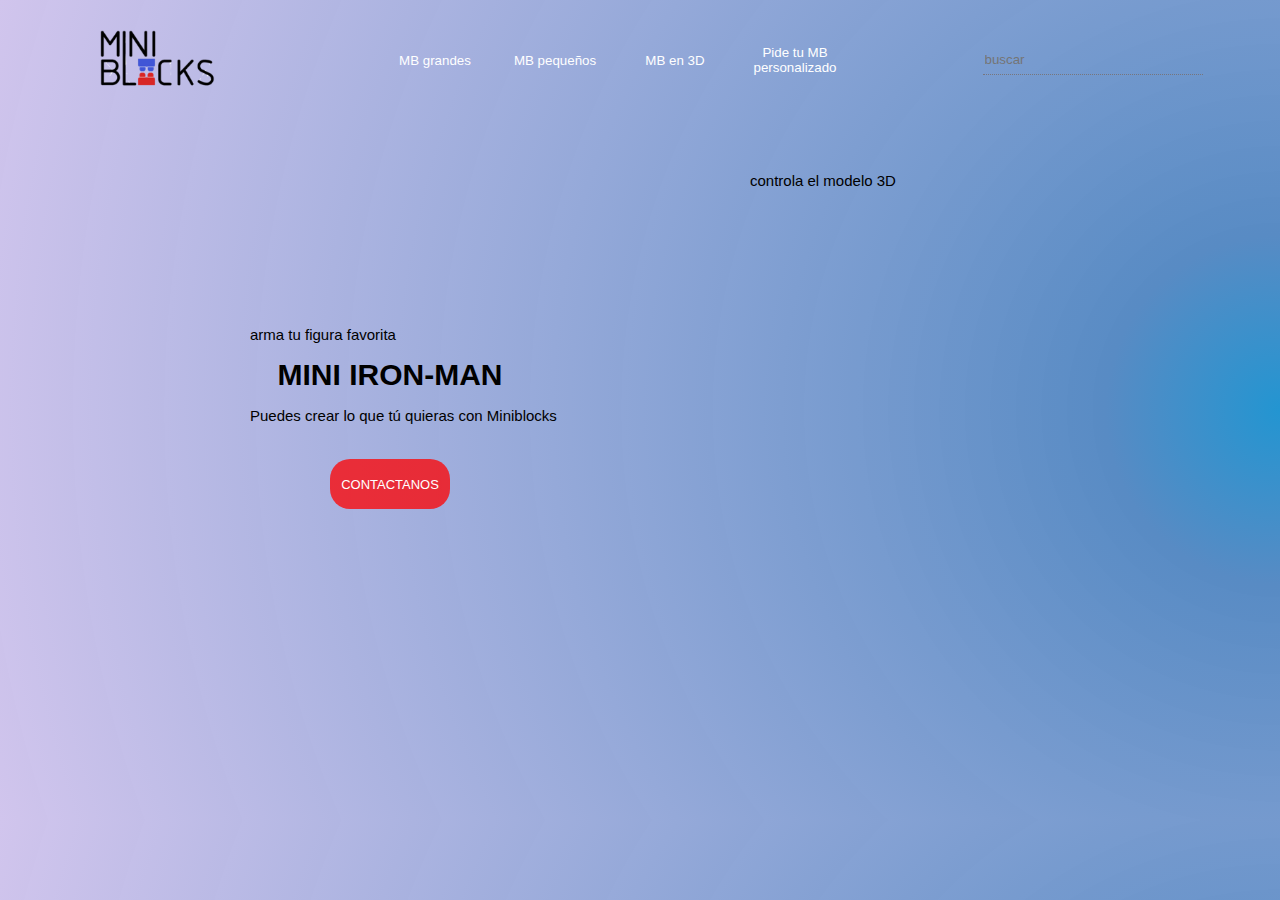
<file: index.html>
<!DOCTYPE html>
<html lang="">
<head>
<meta charset="UTF-8">
<link rel="stylesheet" href="css/index-2a5b84ea3987af55ee9965ea621f31fd11fed6f46a0beb77bae8d0b80f6105dd.css" />

<script>
    document.addEventListener("DOMContentLoaded", function() {
      if (/Mobi|Android|iPhone|iPad|iPod/i.test(navigator.userAgent)) {
        window.location.href = "mobile.html";
      }
    });
</script>

<link href="https://fonts.googleapis.com" rel="preconnect" ><link href="https://fonts.gstatic.com" rel="preconnect" crossorigin ></head>
<body id="ipxg"><HEADER id="ip65"><div id="iqsf8"><img id="iw1rz" src="assets/LogoLinis.png"/></div><div id="iy6bv"><button type="button" id="in7b">MB grandes</button><button type="button" id="izryg">MB pequeños</button><button type="button" id="i8g2k">MB en 3D</button><button type="button" id="ils6p">Pide tu MB personalizado</button></div><div id="i6knh"><input type="text" id="ipjg" name="buscar" placeholder="buscar"/></div></HEADER><MAIN id="i3kjz"><DIV id="igp9m" title=""><div id="ie98c"><span id="ifsel">arma tu figura favorita</span></div><span id="iu4ef"><b id="i34wj">MINI IRON-MAN</b></span><div id="iqjes">Puedes crear lo que tú quieras con Miniblocks</div><button type="button" id="izga6">CONTACTANOS</button></DIV><DIV title="" id="ivzof"><div id="ijw6r">controla el modelo 3D</div><div class="sketchfab-embed-wrapper"> <iframe title="VISUALIZACION_4_mini_IRONMAN" frameborder="0" allowfullscreen mozallowfullscreen="true" webkitallowfullscreen="true" allow="autoplay; fullscreen; xr-spatial-tracking" xr-spatial-tracking execution-while-out-of-viewport execution-while-not-rendered web-share src="https://sketchfab.com/models/9cd76f59a42b475c8f33a51527036eae/embed?autospin=1&autostart=1&camera=0&transparent=1"> </iframe> </div></DIV></MAIN><FOOTER id="ihxhx"></FOOTER></body>
</html>
</file>
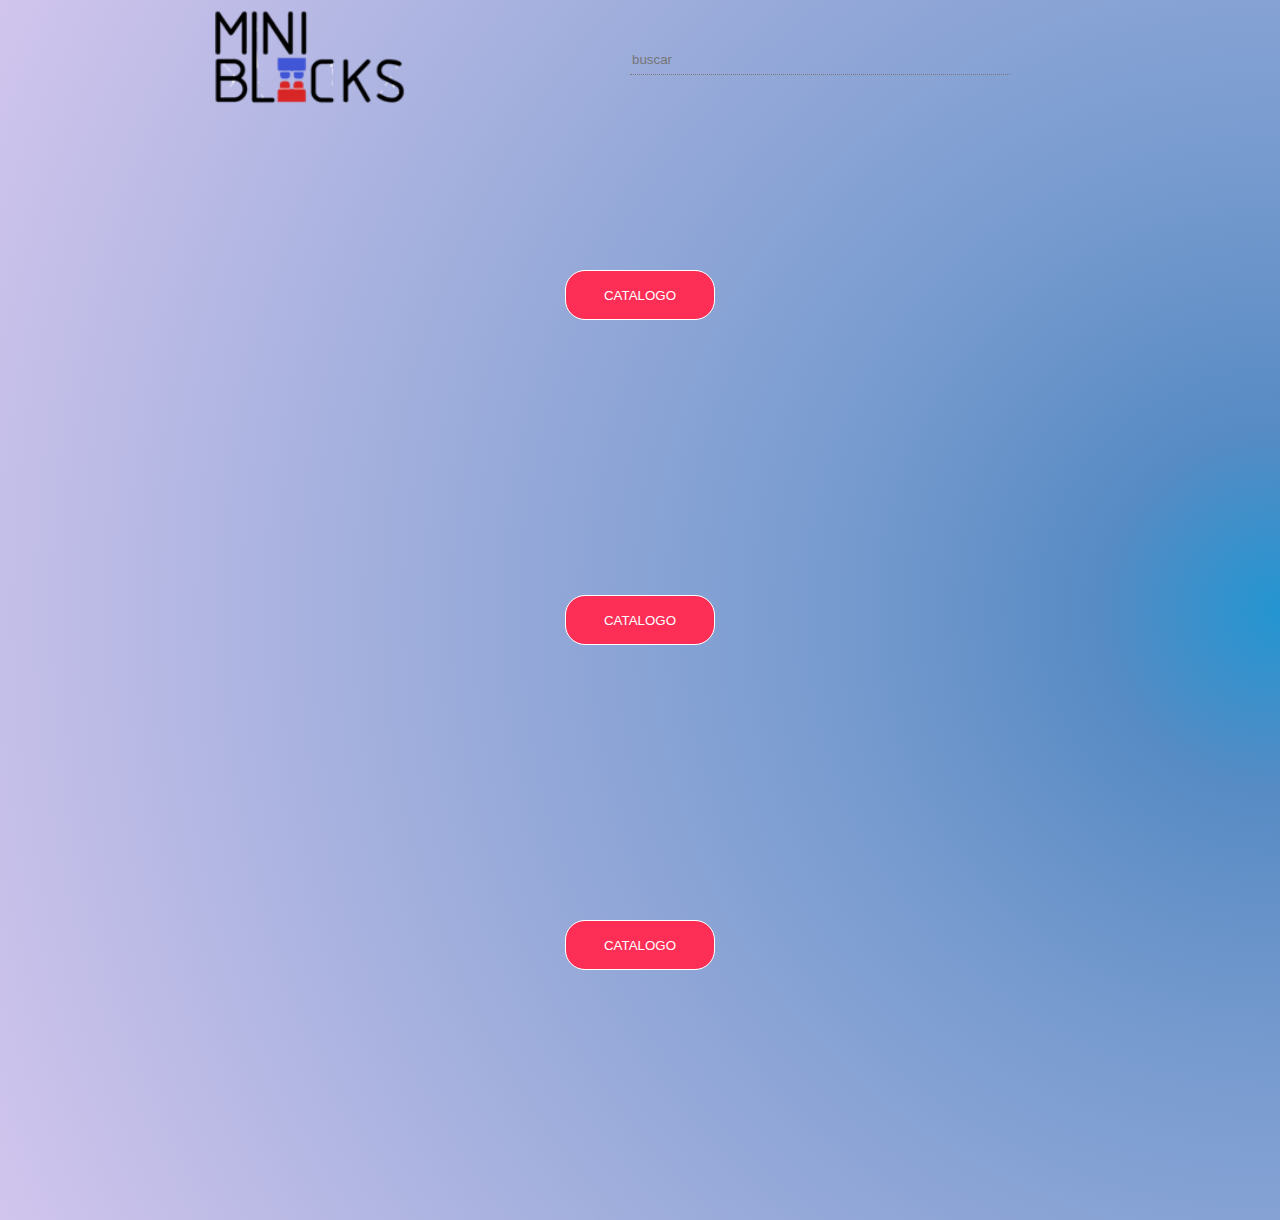
<file: mobile1.html>
<!DOCTYPE html>
<html lang="">
<head>
<meta charset="UTF-8">
<link rel="stylesheet" href="css/mobile1-d32a523cc6830fd0a33f44b3da50ada8c332dacd311f6091a969c49b8fc595a5.css" />





<link href="https://fonts.googleapis.com" rel="preconnect" ><link href="https://fonts.gstatic.com" rel="preconnect" crossorigin ></head>
<body id="ihkcoy"><HEADER id="i715l"><div id="imvqg"><img src="assets/LogoLinis.png" id="iehgr"/></div><div id="i60jf"><input type="text" name="buscar" placeholder="buscar" id="i096k"/></div></HEADER><div id="iro97e"><div id="isru1"><div id="icut3"><button type="button" id="ibbn6">CATALOGO</button></div></div><div id="iulmv"><div id="i4gpu"><button type="button" id="i1911">CATALOGO</button></div></div><div id="i6gjx"><div id="iic7t"><button type="button" id="iwbni">CATALOGO</button></div></div></div><div id="il64zi"></div></body>
</html>
</file>
<file: css/index-2a5b84ea3987af55ee9965ea621f31fd11fed6f46a0beb77bae8d0b80f6105dd.css>
* { box-sizing: border-box; } body {margin: 0;}#ipxg{background-repeat:repeat;background-position:left top;background-attachment:scroll;background-size:auto;background-image:repeating-radial-gradient(circle at right, #2395d1 0%, #588bc4 13%, rgba(114,151,205,0.96) 32%, #d1c5ed 100%);}#ip65{min-height:100px;background-repeat:unset;background-position:unset;background-attachment:unset;background-size:unset;background-image:unset;background-color:transparent;height:120px;display:flex;align-items:center;justify-content:space-evenly;flex-direction:row;align-content:center;background-image-color:unset;background-image-gradient:unset;background-image-gradient-dir:unset;background-image-gradient-type:unset;}#ipjg{height:30px;width:220px;margin:10px 10px 10px 10px;position:relative;background-color:transparent;border:0px solid;border-bottom:1px dotted rgba(120,113,113,0.88);}#in7b{height:50px;width:120px;background-color:transparent;color:#ffffff;border:0px solid;}#iw1rz{color:black;height:100px;padding:20px;top:20px;}#igp9m{min-height:100px;height:500px;width:500px;display:flex;flex-direction:column;align-items:center;align-content:center;justify-content:center;}#izga6{height:50px;width:120px;margin:20px 20px 20px 20px;overflow:auto auto;display:inline;border-radius:20px;background-color:transparent;background-repeat:repeat;background-position:left top;background-attachment:scroll;background-size:auto;background-image:linear-gradient(rgba(255,0,0,0.75) 0%, rgba(255,0,0,0.75) 100%);font-family:Comic Sans MS, cursive, sans-serif;font-size:13px;color:#ffffff;border-bottom:0px solid;border:0px solid;}#in7b:hover{color:#ffffff;font-family:Arial Black, Gadget, sans-serif;}#i3kjz{min-height:600px;display:flex;justify-content:center;flex-wrap:wrap;align-items:center;padding:10px 50px 10px 50px;align-content:center;}#i3kjz:hover{height:500px;}#ihxhx{min-height:100px;}#iqsf8{min-height:100px;width:200px;height:120px;display:flex;align-content:center;align-items:center;justify-content:center;}#iy6bv{min-height:100px;width:600px;height:120px;display:flex;align-content:space-between;align-items:center;justify-content:center;}#i6knh{min-height:100px;width:250px;height:120px;display:flex;align-content:center;flex-direction:row;align-items:center;}#ils6p{height:50px;width:120px;background-color:transparent;color:#ffffff;border:0px solid;}#ils6p:hover{color:#ffffff;font-family:Arial Black, Gadget, sans-serif;}#i8g2k{height:50px;width:120px;background-color:transparent;color:#ffffff;border:0px solid;}#i8g2k:hover{color:#ffffff;font-family:Arial Black, Gadget, sans-serif;}#izryg{height:50px;width:120px;background-color:transparent;color:#ffffff;border:0px solid;}#izryg:hover{color:#ffffff;font-family:Arial Black, Gadget, sans-serif;}#ie98c{padding:10px;font-family:Comic Sans MS, cursive, sans-serif;font-size:15px;align-self:flex-start;margin:5px 5px 5px 100px;}#iu4ef{font-family:Comic Sans MS, cursive, sans-serif;font-size:30px;}#iqjes{padding:10px;font-family:Comic Sans MS, cursive, sans-serif;font-size:15px;align-self:flex-start;margin:5px 5px 5px 100px;}.sketchfab-embed-wrapper{display:flex;justify-content:center;min-width:600px;min-height:480px;align-content:stretch;align-items:stretch;}body{font-family:Arial, sans-serif;text-align:center;}.side-menu button{display:block;width:100%;padding-top:15px;padding-right:15px;padding-bottom:15px;padding-left:15px;text-align:left;background-image:none;background-position-x:initial;background-position-y:initial;background-size:initial;background-repeat:initial;background-attachment:initial;background-origin:initial;background-clip:initial;background-color:initial;border-top-width:initial;border-right-width:initial;border-bottom-width:initial;border-left-width:initial;border-top-style:none;border-right-style:none;border-bottom-style:none;border-left-style:none;border-top-color:initial;border-right-color:initial;border-bottom-color:initial;border-left-color:initial;border-image-source:initial;border-image-slice:initial;border-image-width:initial;border-image-outset:initial;border-image-repeat:initial;color:white;font-size:18px;cursor:pointer;}#ijw6r{padding:10px;font-family:Comic Sans MS, cursive, sans-serif;font-size:15px;align-self:flex-start;margin:5px 5px 5px 100px;}#ivzof{min-height:100px;height:500px;width:500px;display:flex;flex-direction:column;align-items:center;align-content:center;justify-content:center;}#i96g2{width:450px;}@media (max-width: 768px){.sketchfab-embed-wrapper{align-content:center;align-items:stretch;}}@media (max-width: 480px){.sketchfab-embed-wrapper{width:300px;height:300px;align-items:center;align-content:center;}}
</file>
<file: css/mobile1-d32a523cc6830fd0a33f44b3da50ada8c332dacd311f6091a969c49b8fc595a5.css>
* { box-sizing: border-box; } body {margin: 0;}body{font-family:Arial, sans-serif;text-align:center;}.side-menu button{display:block;width:100%;padding-top:15px;padding-right:15px;padding-bottom:15px;padding-left:15px;text-align:left;background-image:none;background-position-x:initial;background-position-y:initial;background-size:initial;background-repeat:initial;background-attachment:initial;background-origin:initial;background-clip:initial;background-color:initial;border-top-width:initial;border-right-width:initial;border-bottom-width:initial;border-left-width:initial;border-top-style:none;border-right-style:none;border-bottom-style:none;border-left-style:none;border-top-color:initial;border-right-color:initial;border-bottom-color:initial;border-left-color:initial;border-image-source:initial;border-image-slice:initial;border-image-width:initial;border-image-outset:initial;border-image-repeat:initial;color:white;font-size:18px;cursor:pointer;}#iehgr{color:black;height:100px;top:20px;}#imvqg{min-height:100px;width:200px;height:120px;display:flex;align-content:center;align-items:center;justify-content:center;}#i096k{height:30px;width:380px;margin:10px 10px 10px 10px;position:relative;background-color:transparent;border:0px solid;border-bottom:1px dotted rgba(120,113,113,0.88);}#i60jf{min-height:100px;width:450px;height:120px;display:flex;align-content:center;flex-direction:row;align-items:center;}#i715l{min-height:100px;background-repeat:unset;background-position:unset;background-attachment:unset;background-size:unset;background-image:unset;background-color:transparent;height:120px;display:flex;align-items:center;justify-content:space-evenly;flex-direction:row;align-content:center;background-image-color:unset;background-image-gradient:unset;background-image-gradient-dir:unset;background-image-gradient-type:unset;border:0px solid;}#ibbn6{align-self:center;background-repeat:repeat;background-position:left top;background-attachment:scroll;background-size:auto;background-image:linear-gradient(rgba(255,27,71,0.91) 0%, rgba(255,27,71,0.91) 100%);height:50px;color:#ffffff;border-radius:20px;border:1px solid #ffffff;width:150px;}#icut3{min-width:200px;display:flex;justify-content:center;}#isru1{min-height:300px;display:flex;justify-content:center;border:0px solid;}#iro97e{border:0px solid;min-height:1000px;display:flex;justify-content:space-evenly;flex-direction:column;flex-wrap:nowrap;}#il64zi{min-height:100px;border:0px solid;}#ihkcoy{background-repeat:repeat;background-position:left top;background-attachment:scroll;background-size:auto;background-image:repeating-radial-gradient(circle at right, #2395d1 0%, #588bc4 13%, rgba(114,151,205,0.96) 32%, #d1c5ed 100%);}#i1911{align-self:center;background-repeat:repeat;background-position:left top;background-attachment:scroll;background-size:auto;background-image:linear-gradient(rgba(255,27,71,0.91) 0%, rgba(255,27,71,0.91) 100%);height:50px;color:#ffffff;border-radius:20px;border:1px solid #ffffff;width:150px;}#i4gpu{min-width:200px;display:flex;justify-content:center;}#iulmv{min-height:300px;display:flex;justify-content:center;border:0px solid;}#iwbni{align-self:center;background-repeat:repeat;background-position:left top;background-attachment:scroll;background-size:auto;background-image:linear-gradient(rgba(255,27,71,0.91) 0%, rgba(255,27,71,0.91) 100%);height:50px;color:#ffffff;border-radius:20px;border:1px solid #ffffff;width:150px;}#iic7t{min-width:200px;display:flex;justify-content:center;}#i6gjx{min-height:300px;display:flex;justify-content:center;border:0px solid;}@media (max-width: 480px){#i096k{width:100px;}#i60jf{width:120px;}}
</file>
